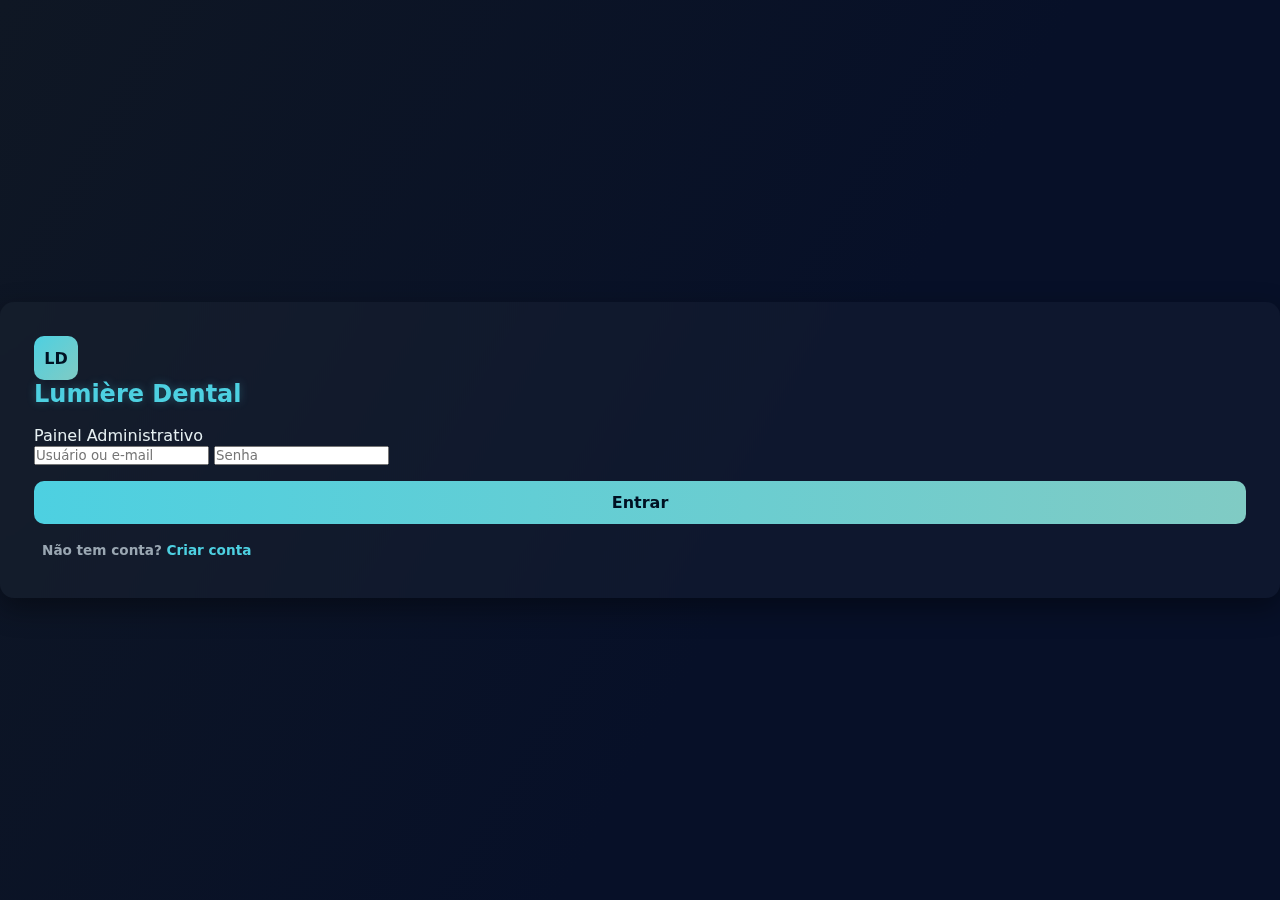
<file: index.html>
<!DOCTYPE html>
<html lang="pt-BR">
<head>
  <meta charset="utf-8"/>
  <meta name="viewport" content="width=device-width,initial-scale=1"/>
  <title>Lumière Dental — Login</title>
  <link rel="stylesheet" href="css/style.css"/>
</head>
<body class="login-page">
  <div class="login-container">
    <!-- LOGIN -->
    <div class="login-card" id="loginCard">
      <div class="logo">LD</div>
      <h2>Lumière Dental</h2>
      <p class="muted">Painel Administrativo</p>
      <form id="loginForm">
        <input type="text" id="user" placeholder="Usuário ou e-mail" required/>
        <input type="password" id="pass" placeholder="Senha" required/>
        <button type="submit" class="btn">Entrar</button>
      </form>
      <p class="muted small" style="margin-top:12px;">
        Não tem conta? <a href="#" id="toRegister" style="color:var(--accent)">Criar conta</a>
      </p>
    </div>

    <!-- REGISTRO EMBUTIDO -->
    <div class="login-card" id="registerCard" style="display:none">
      <div class="logo">LD</div>
      <h2>Criar Conta</h2>
      <p class="muted">Novo usuário para o painel</p>
      <form id="registerForm">
        <input type="text" id="nome" placeholder="Nome completo" required/>
        <input type="email" id="email" placeholder="E-mail (será seu usuário)" required/>
        <input type="password" id="senha" placeholder="Senha" required/>
        <select id="cargo" required>
          <option value="">Selecione o cargo</option>
          <option value="recepcionista">Recepcionista</option>
          <option value="dentista">Dentista</option>
        </select>
        <button type="submit" class="btn">Criar Conta</button>
      </form>
      <p class="muted small" style="margin-top:12px;">
        Já tem conta? <a href="#" id="toLogin" style="color:var(--accent)">Voltar ao login</a>
      </p>
    </div>
  </div>

  <script src="js/login.js"></script>
</body>
</html>
</file>
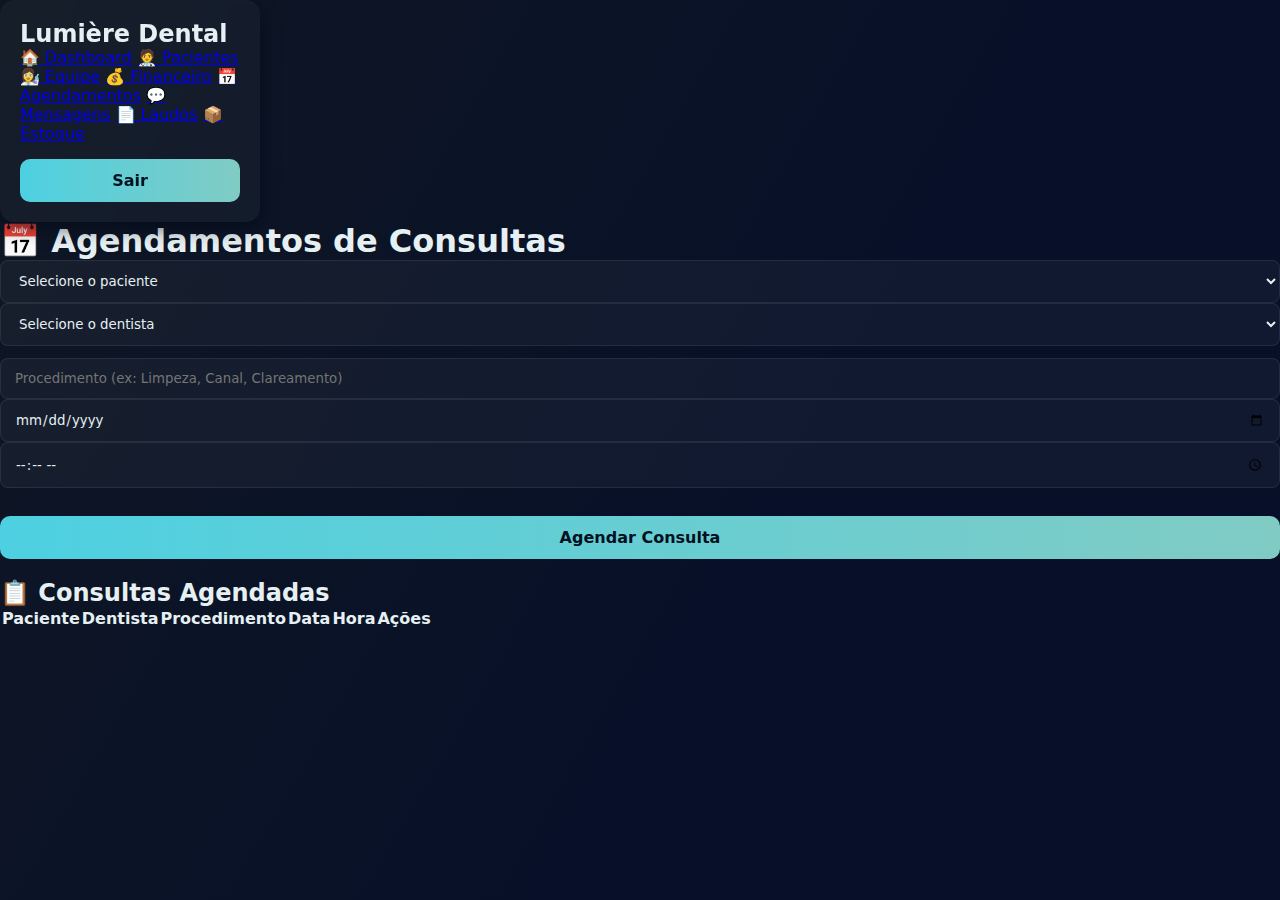
<file: agendamentos.html>
<!DOCTYPE html>
<html lang="pt-BR">
<head>
  <meta charset="UTF-8">
  <meta name="viewport" content="width=device-width, initial-scale=1.0">
  <title>Agendamentos - Lumière Dental</title>
  <link rel="stylesheet" href="css/style.css">
</head>
<body>
  <aside class="sidebar">
    <h2>Lumière Dental</h2>
    <nav>
      <a href="dashboard.html">🏠 Dashboard</a>
      <a href="pacientes.html">🧑‍⚕️ Pacientes</a>
      <a href="equipe.html">👩‍🔬 Equipe</a>
      <a href="financeiro.html">💰 Financeiro</a>
      <a href="agendamentos.html" class="active">📅 Agendamentos</a>
      <a href="mensagens.html">💬 Mensagens</a>
      <a href="laudos.html">📄 Laudos</a>
      <a href="estoque.html">📦 Estoque</a>
    </nav>
    <button class="btn logout" onclick="window.location.href='index.html'">Sair</button>
  </aside>

  <main class="main-content">
    <header>
      <h1>📅 Agendamentos de Consultas</h1>
    </header>

    <section class="card">
      <form id="formAgendamento">
        <div class="form-row">
          <select id="paciente" required>
            <option value="">Selecione o paciente</option>
          </select>
          <select id="dentista" required>
            <option value="">Selecione o dentista</option>
          </select>
        </div>
        <div class="form-row">
          <input id="procedimento" placeholder="Procedimento (ex: Limpeza, Canal, Clareamento)" required>
          <input id="data" type="date" required>
          <input id="hora" type="time" required>
        </div>
        <button class="btn" type="submit">Agendar Consulta</button>
      </form>
    </section>

    <section class="card" style="margin-top:20px;">
      <h2>📋 Consultas Agendadas</h2>
      <table id="listaAgendamentos">
        <thead>
          <tr>
            <th>Paciente</th>
            <th>Dentista</th>
            <th>Procedimento</th>
            <th>Data</th>
            <th>Hora</th>
            <th>Ações</th>
          </tr>
        </thead>
        <tbody></tbody>
      </table>
    </section>
  </main>

  <script>
    // --- carrega listas ---
    const pacientes = JSON.parse(localStorage.getItem("pacientes") || "[]");
    const dentistas = JSON.parse(localStorage.getItem("dentistas") || "[]");
    const agendamentos = JSON.parse(localStorage.getItem("agendamentos") || "[]");

    const selPac = document.getElementById("paciente");
    const selDent = document.getElementById("dentista");
    const form = document.getElementById("formAgendamento");
    const tbody = document.querySelector("#listaAgendamentos tbody");

    function carregarSelects() {
      selPac.innerHTML = '<option value="">Selecione o paciente</option>' +
        pacientes.map(p => `<option value="${p.nome}">${p.nome}</option>`).join("");

      selDent.innerHTML = '<option value="">Selecione o dentista</option>' +
        dentistas.map(d => `<option value="${d.nome}">${d.nome}</option>`).join("");
    }

    function renderAgendamentos() {
      const lista = JSON.parse(localStorage.getItem("agendamentos") || "[]");
      tbody.innerHTML = lista.map(a => `
        <tr>
          <td>${a.paciente}</td>
          <td>${a.dentista}</td>
          <td>${a.procedimento}</td>
          <td>${a.data}</td>
          <td>${a.hora}</td>
          <td class="table-actions">
            <button class="btn small ghost" onclick="removerAgendamento(${a.id})">Cancelar</button>
          </td>
        </tr>
      `).join("");
    }

    window.removerAgendamento = function(id) {
      if (!confirm("Cancelar esta consulta?")) return;
      const lista = JSON.parse(localStorage.getItem("agendamentos") || "[]");
      const nova = lista.filter(a => a.id !== id);
      localStorage.setItem("agendamentos", JSON.stringify(nova));
      renderAgendamentos();
    };

    form.addEventListener("submit", (e) => {
      e.preventDefault();
      const paciente = selPac.value;
      const dentista = selDent.value;
      const procedimento = document.getElementById("procedimento").value.trim();
      const data = document.getElementById("data").value;
      const hora = document.getElementById("hora").value;
      if (!paciente || !dentista || !data || !hora) return alert("Preencha todos os campos.");

      const novo = { id: Date.now(), paciente, dentista, procedimento, data, hora };
      const lista = JSON.parse(localStorage.getItem("agendamentos") || "[]");
      lista.push(novo);
      localStorage.setItem("agendamentos", JSON.stringify(lista));
      form.reset();
      renderAgendamentos();
    });

    carregarSelects();
    renderAgendamentos();
  </script>
</body>
</html>
</file>
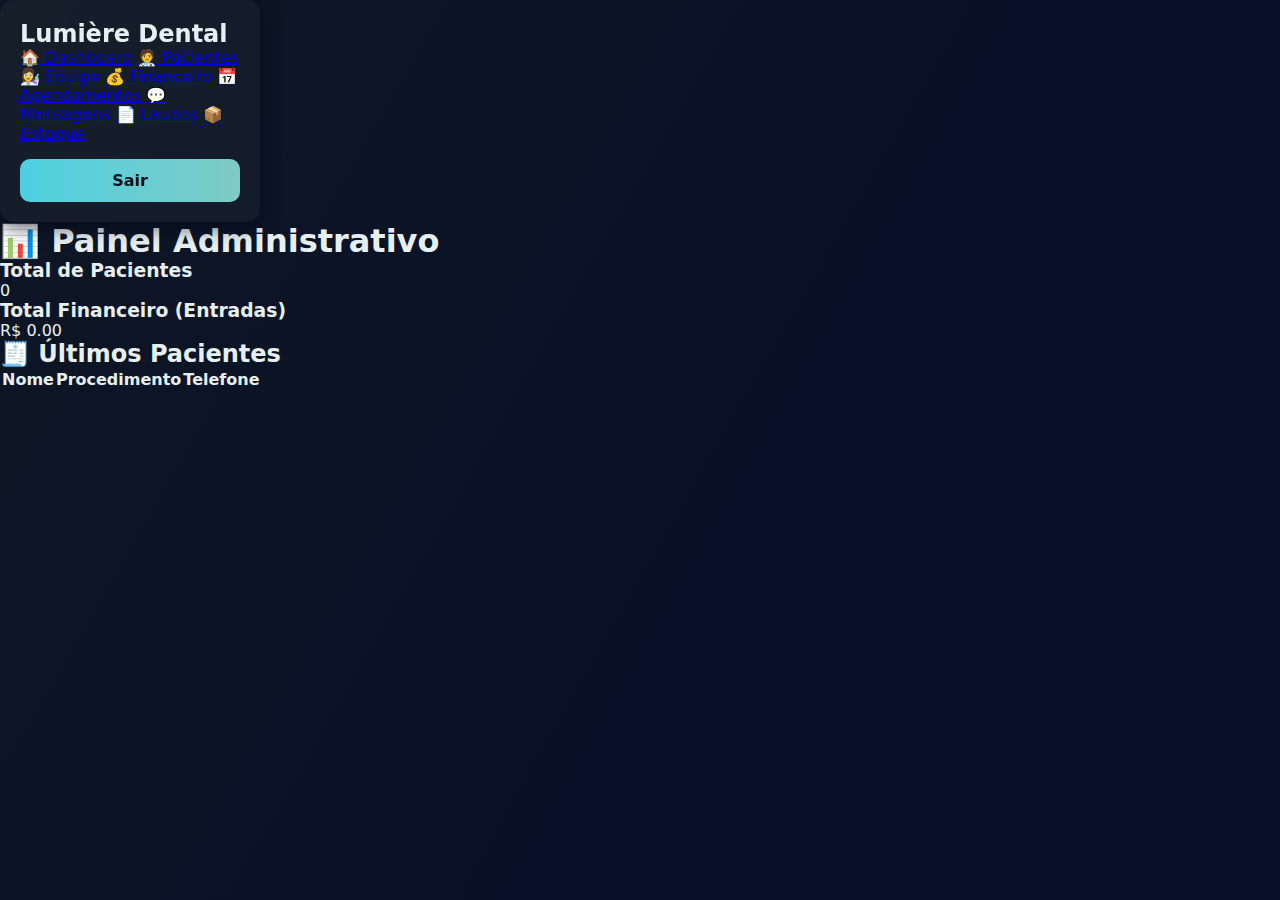
<file: dashboard.html>
<!DOCTYPE html>
<html lang="pt-BR">
<head>
  <meta charset="UTF-8">
  <meta name="viewport" content="width=device-width, initial-scale=1.0">
  <title>Painel Administrativo - Lumière Dental</title>
  <link rel="stylesheet" href="css/style.css">
</head>
<body>
  <aside class="sidebar">
    <h2>Lumière Dental</h2>
    <nav>
      <a href="dashboard.html" class="active">🏠 Dashboard</a>
      <a href="pacientes.html">🧑‍⚕️ Pacientes</a>
      <a href="equipe.html">👩‍🔬 Equipe</a>
      <a href="financeiro.html">💰 Financeiro</a>
      <a href="agendamentos.html">📅 Agendamentos</a>
      <a href="mensagens.html">💬 Mensagens</a>
      <a href="laudos.html">📄 Laudos</a>
      <a href="estoque.html">📦 Estoque</a>
    </nav>
    <button class="btn logout" onclick="window.location.href='index.html'">Sair</button>
  </aside>

  <main class="main-content">
    <header>
      <h1>📊 Painel Administrativo</h1>
    </header>

    <section class="dashboard-cards">
      <div class="card">
        <h3>Total de Pacientes</h3>
        <p id="totalPacientes">0</p>
      </div>
      <div class="card">
        <h3>Total Financeiro (Entradas)</h3>
        <p id="totalFinanceiro">R$ 0,00</p>
      </div>
    </section>

    <section class="dashboard-table">
      <h2>🧾 Últimos Pacientes</h2>
      <table>
        <thead>
          <tr>
            <th>Nome</th>
            <th>Procedimento</th>
            <th>Telefone</th>
          </tr>
        </thead>
        <tbody id="ultimosPacientes">
          <tr><td colspan="3" style="text-align:center;">Nenhum paciente ainda.</td></tr>
        </tbody>
      </table>
    </section>
  </main>

  <script src="js/app.js"></script>
</body>
</html>
</file>
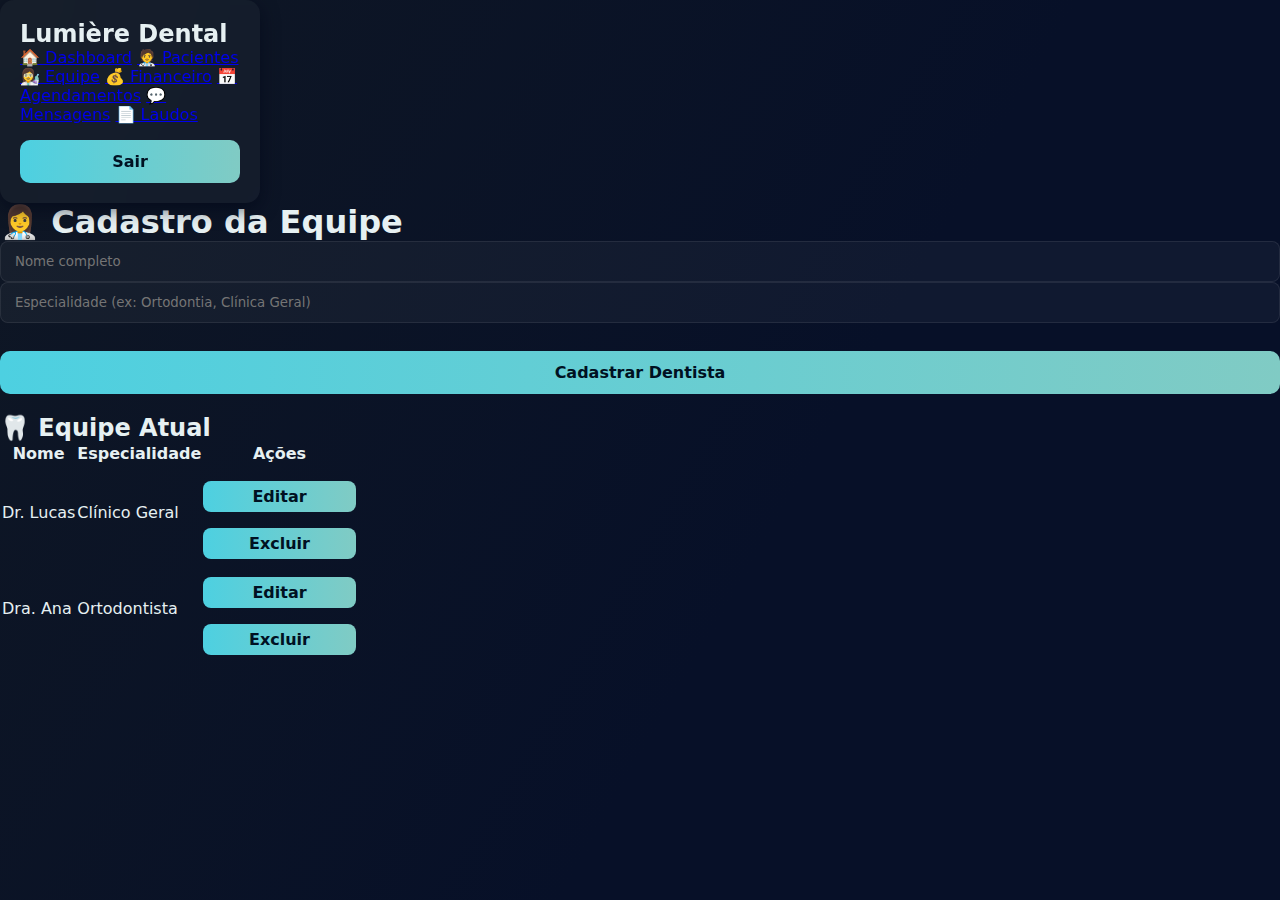
<file: equipe.html>
<!DOCTYPE html>
<html lang="pt-BR">
<head>
  <meta charset="UTF-8">
  <meta name="viewport" content="width=device-width, initial-scale=1.0">
  <title>Equipe - Lumière Dental</title>
  <link rel="stylesheet" href="css/style.css">
</head>
<body>
  <aside class="sidebar">
    <h2>Lumière Dental</h2>
    <nav>
      <a href="dashboard.html">🏠 Dashboard</a>
      <a href="pacientes.html">🧑‍⚕️ Pacientes</a>
      <a href="equipe.html" class="active">👩‍🔬 Equipe</a>
      <a href="financeiro.html">💰 Financeiro</a>
      <a href="agendamentos.html">📅 Agendamentos</a>
      <a href="mensagens.html">💬 Mensagens</a>
      <a href="laudos.html">📄 Laudos</a>
    </nav>
    <button class="btn logout" onclick="window.location.href='index.html'">Sair</button>
  </aside>

  <main class="main-content">
    <header>
      <h1>👩‍⚕️ Cadastro da Equipe</h1>
    </header>

    <section class="card">
      <form id="formEquipe">
        <div class="form-row">
          <input id="nomeDentista" placeholder="Nome completo" required>
          <input id="especialidade" placeholder="Especialidade (ex: Ortodontia, Clínica Geral)" required>
        </div>
        <button class="btn" type="submit">Cadastrar Dentista</button>
      </form>
    </section>

    <section class="card" style="margin-top:20px;">
      <h2>🦷 Equipe Atual</h2>
      <table id="listaEquipe">
        <thead>
          <tr>
            <th>Nome</th>
            <th>Especialidade</th>
            <th>Ações</th>
          </tr>
        </thead>
        <tbody></tbody>
      </table>
    </section>
  </main>

  <script src="js/app.js"></script>
</body>
</html>
</file>
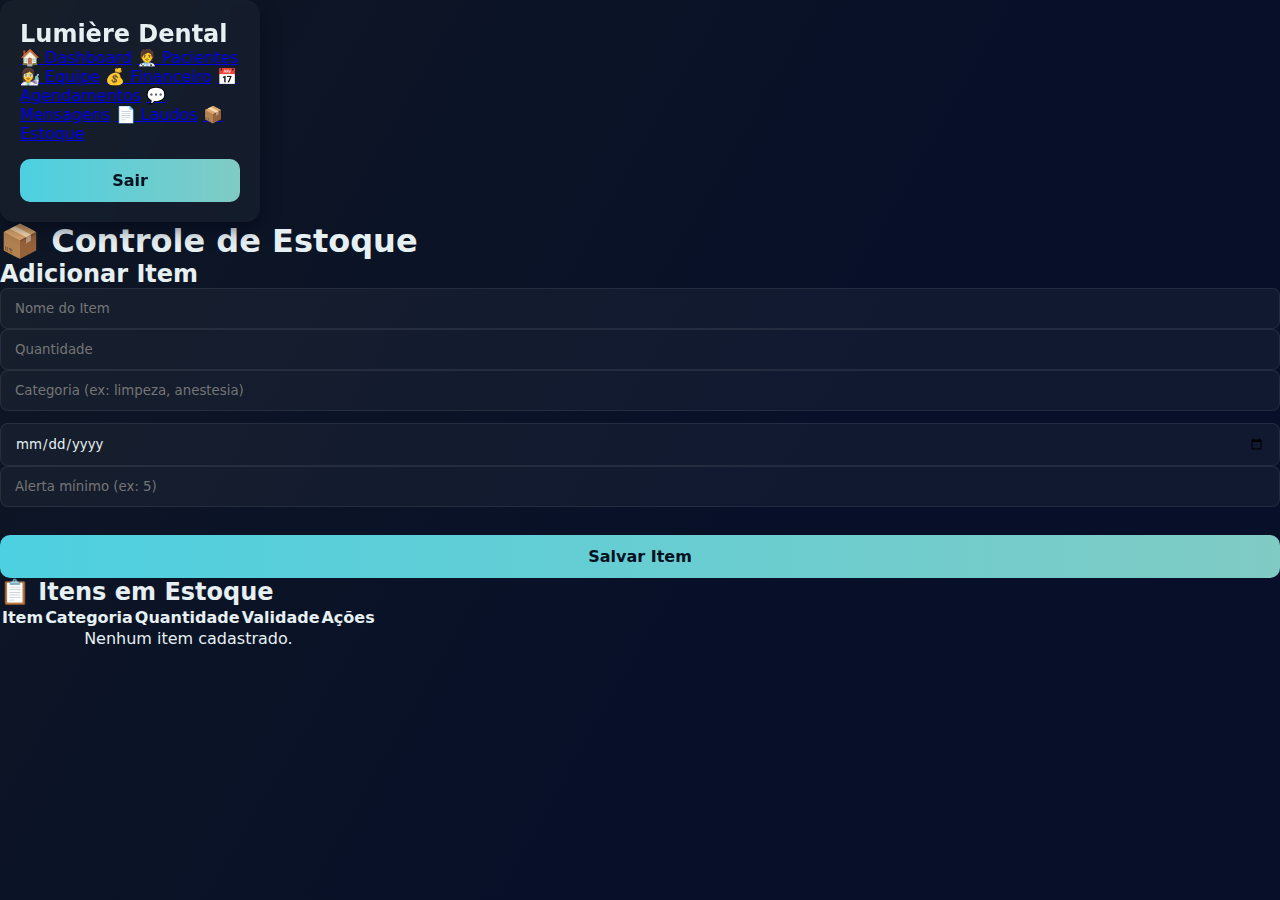
<file: estoque.html>
<!DOCTYPE html>
<html lang="pt-BR">
<head>
  <meta charset="UTF-8" />
  <meta name="viewport" content="width=device-width, initial-scale=1.0" />
  <title>Estoque - Lumière Dental</title>
  <link rel="stylesheet" href="css/style.css" />
</head>
<body>
  <aside class="sidebar">
    <h2>Lumière Dental</h2>
    <nav>
      <a href="dashboard.html">🏠 Dashboard</a>
      <a href="pacientes.html">🧑‍⚕️ Pacientes</a>
      <a href="equipe.html">👩‍🔬 Equipe</a>
      <a href="financeiro.html">💰 Financeiro</a>
      <a href="agendamentos.html">📅 Agendamentos</a>
      <a href="mensagens.html">💬 Mensagens</a>
      <a href="laudos.html">📄 Laudos</a>
      <a href="estoque.html" class="active">📦 Estoque</a>
    </nav>
    <button class="btn logout" onclick="window.location.href='index.html'">Sair</button>
  </aside>

  <main class="main-content">
    <header>
      <h1>📦 Controle de Estoque</h1>
    </header>

    <section class="card">
      <h2>Adicionar Item</h2>
      <form id="formEstoque">
        <div class="form-row">
          <input type="text" id="nomeItem" placeholder="Nome do Item" required />
          <input type="number" id="quantidade" placeholder="Quantidade" min="1" required />
          <input type="text" id="categoria" placeholder="Categoria (ex: limpeza, anestesia)" />
        </div>
        <div class="form-row">
          <input type="date" id="validade" placeholder="Validade (opcional)" />
          <input type="number" id="alerta" placeholder="Alerta mínimo (ex: 5)" />
        </div>
        <button type="submit" class="btn">Salvar Item</button>
      </form>
    </section>

    <section class="card">
      <h2>📋 Itens em Estoque</h2>
      <table id="listaEstoque">
        <thead>
          <tr>
            <th>Item</th>
            <th>Categoria</th>
            <th>Quantidade</th>
            <th>Validade</th>
            <th>Ações</th>
          </tr>
        </thead>
        <tbody>
          <tr><td colspan="5" style="text-align:center;">Nenhum item cadastrado.</td></tr>
        </tbody>
      </table>
    </section>
  </main>

  <script src="js/app.js"></script>
</body>
</html>
</file>
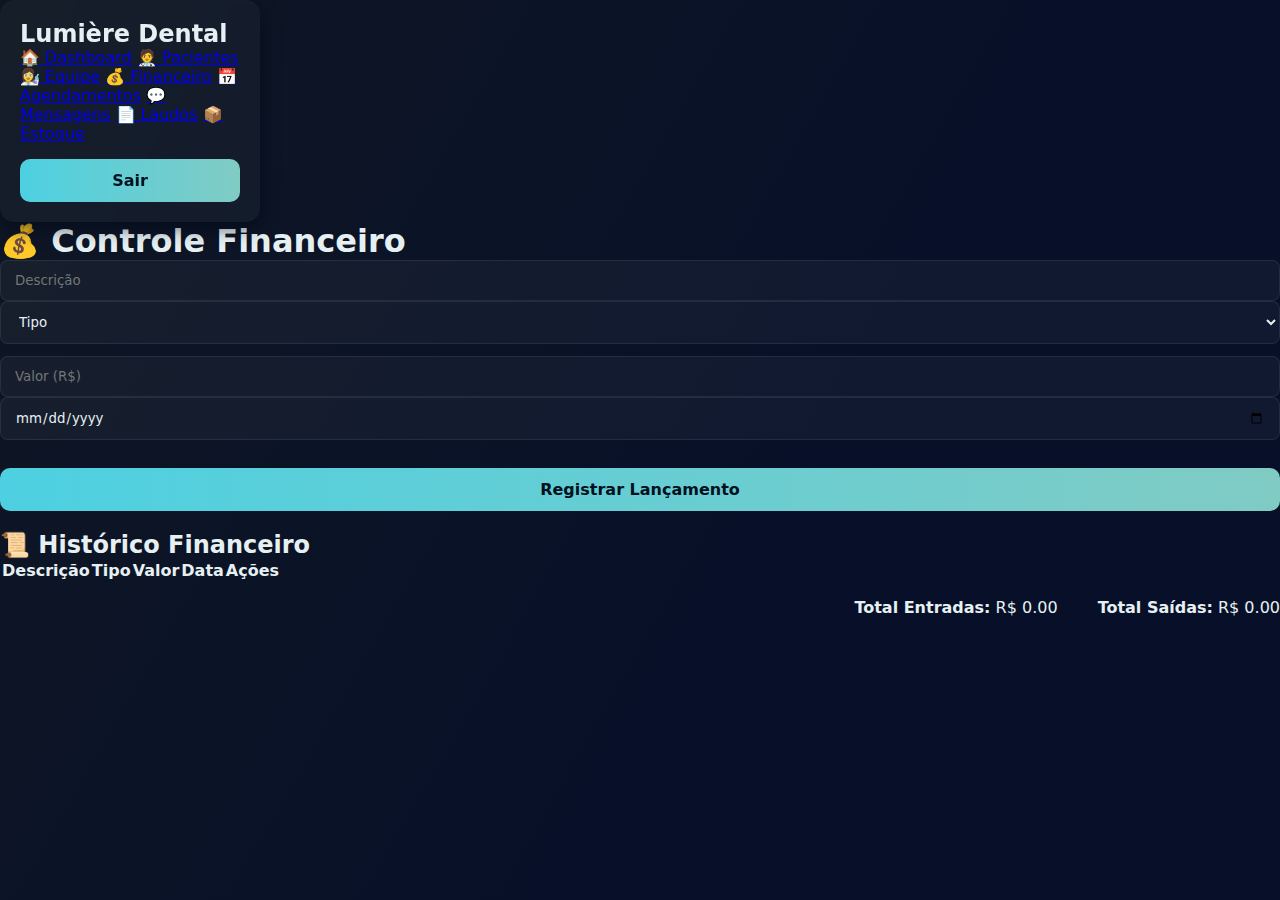
<file: financeiro.html>
<!DOCTYPE html>
<html lang="pt-BR">
<head>
  <meta charset="UTF-8">
  <meta name="viewport" content="width=device-width, initial-scale=1.0">
  <title>Financeiro - Lumière Dental</title>
  <link rel="stylesheet" href="css/style.css">
</head>
<body>
  <aside class="sidebar">
    <h2>Lumière Dental</h2>
    <nav>
      <a href="dashboard.html">🏠 Dashboard</a>
      <a href="pacientes.html">🧑‍⚕️ Pacientes</a>
      <a href="equipe.html">👩‍🔬 Equipe</a>
      <a href="financeiro.html" class="active">💰 Financeiro</a>
      <a href="agendamentos.html">📅 Agendamentos</a>
      <a href="mensagens.html">💬 Mensagens</a>
      <a href="laudos.html">📄 Laudos</a>
      <a href="estoque.html">📦 Estoque</a>
    </nav>
    <button class="btn logout" onclick="window.location.href='index.html'">Sair</button>
  </aside>

  <main class="main-content">
    <header>
      <h1>💰 Controle Financeiro</h1>
    </header>

    <section class="card">
      <form id="formFinanceiro">
        <div class="form-row">
          <input id="descricao" placeholder="Descrição" required>
          <select id="tipo" required>
            <option value="">Tipo</option>
            <option value="Entrada">Entrada</option>
            <option value="Saída">Saída</option>
          </select>
        </div>
        <div class="form-row">
          <input id="valor" type="number" step="0.01" placeholder="Valor (R$)" required>
          <input id="data" type="date" required>
        </div>
        <button class="btn" type="submit">Registrar Lançamento</button>
      </form>
    </section>

    <section class="card" style="margin-top:20px;">
      <h2>📜 Histórico Financeiro</h2>
      <table id="listaFinanceiro">
        <thead>
          <tr>
            <th>Descrição</th>
            <th>Tipo</th>
            <th>Valor</th>
            <th>Data</th>
            <th>Ações</th>
          </tr>
        </thead>
        <tbody></tbody>
      </table>

      <div style="margin-top:16px;display:flex;gap:40px;justify-content:flex-end;">
        <div><strong>Total Entradas:</strong> <span id="totalEntrada">R$ 0,00</span></div>
        <div><strong>Total Saídas:</strong> <span id="totalSaida">R$ 0,00</span></div>
      </div>
    </section>
  </main>

  <script src="js/app.js"></script>
</body>
</html>
</file>
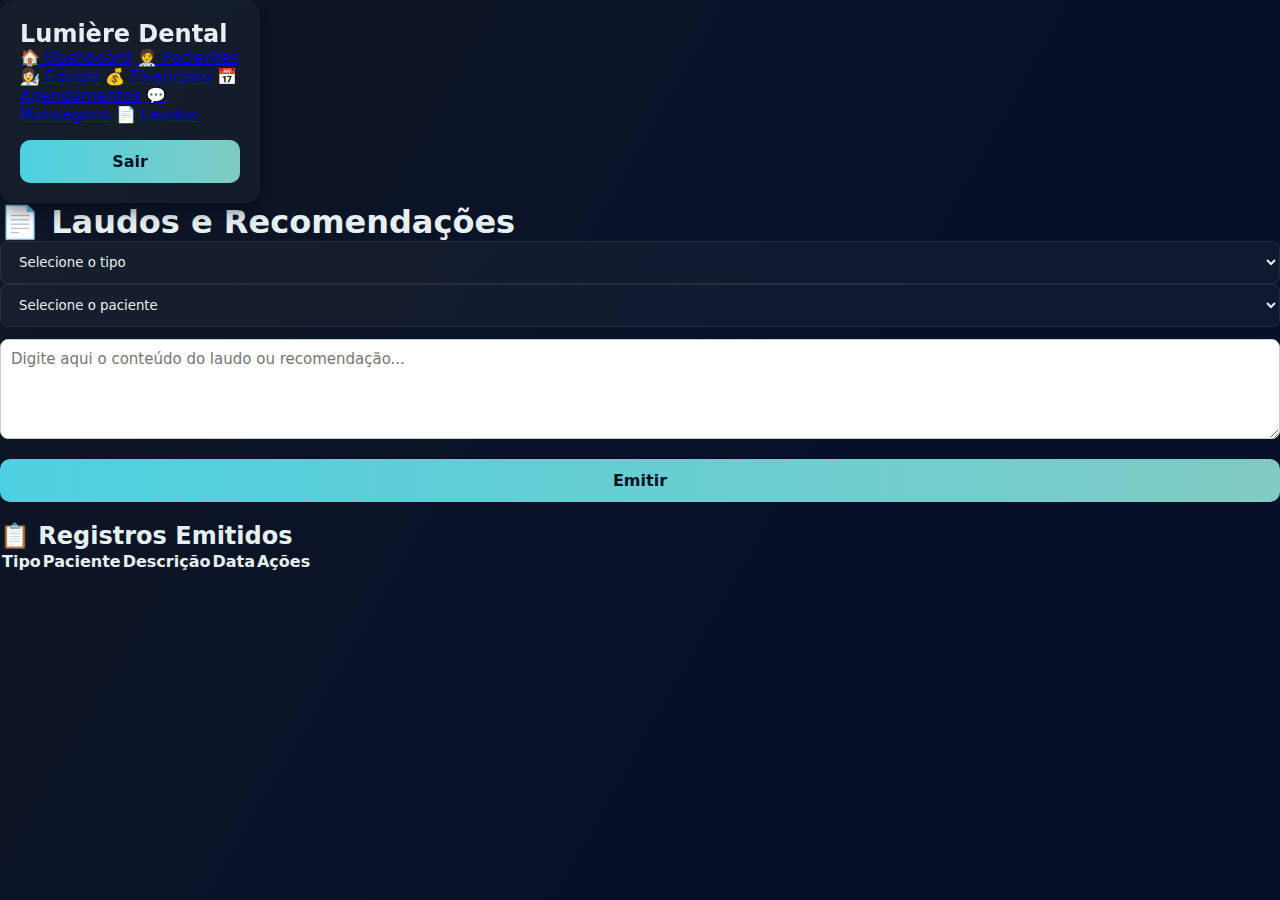
<file: laudos.html>
<!DOCTYPE html>
<html lang="pt-BR">
<head>
  <meta charset="UTF-8">
  <meta name="viewport" content="width=device-width, initial-scale=1.0">
  <title>Laudos e Recomendações - Lumière Dental</title>
  <link rel="stylesheet" href="css/style.css">

  <style>
    /* ====== Estilos extras para Laudos ====== */
    textarea {
      width: 100%;
      min-height: 100px;
      padding: 10px;
      border-radius: 8px;
      border: 1px solid #ccc;
      font-size: 15px;
      resize: vertical;
    }

    .pill {
      display: inline-block;
      padding: 3px 10px;
      border-radius: 20px;
      color: #fff;
      font-size: 13px;
      font-weight: bold;
    }

    .pill.success {
      background-color: #2ecc71; /* verde para Laudo */
    }

    .pill.warn {
      background-color: #f1c40f; /* amarelo para Recomendação */
    }

    .table-actions {
      display: flex;
      gap: 5px;
      justify-content: center;
    }
  </style>
</head>
<body>
  <aside class="sidebar">
    <h2>Lumière Dental</h2>
    <nav>
      <a href="dashboard.html">🏠 Dashboard</a>
      <a href="pacientes.html">🧑‍⚕️ Pacientes</a>
      <a href="equipe.html">👩‍🔬 Equipe</a>
      <a href="financeiro.html">💰 Financeiro</a>
      <a href="agendamentos.html">📅 Agendamentos</a>
      <a href="mensagens.html">💬 Mensagens</a>
      <a href="laudos.html" class="active">📄 Laudos</a>
    </nav>
    <button class="btn logout" onclick="window.location.href='index.html'">Sair</button>
  </aside>

  <main class="main-content">
    <header>
      <h1>📄 Laudos e Recomendações</h1>
    </header>

    <section class="card">
      <form id="formLaudo">
        <div class="form-row">
          <select id="tipo" required>
            <option value="">Selecione o tipo</option>
            <option value="Laudo">Laudo</option>
            <option value="Recomendação">Recomendação</option>
          </select>

          <select id="paciente" required>
            <option value="">Selecione o paciente</option>
          </select>
        </div>

        <textarea id="descricao" placeholder="Digite aqui o conteúdo do laudo ou recomendação..." required></textarea>
        <button class="btn" type="submit">Emitir</button>
      </form>
    </section>

    <section class="card" style="margin-top:20px;">
      <h2>📋 Registros Emitidos</h2>
      <table id="listaLaudos">
        <thead>
          <tr>
            <th>Tipo</th>
            <th>Paciente</th>
            <th>Descrição</th>
            <th>Data</th>
            <th>Ações</th>
          </tr>
        </thead>
        <tbody></tbody>
      </table>
    </section>
  </main>

  <script>
    // --- carregar pacientes ---
    const pacientes = JSON.parse(localStorage.getItem("pacientes") || "[]");
    const laudos = JSON.parse(localStorage.getItem("laudos") || "[]");

    const selPac = document.getElementById("paciente");
    const form = document.getElementById("formLaudo");
    const tbody = document.querySelector("#listaLaudos tbody");

    function carregarPacientes() {
      selPac.innerHTML = '<option value="">Selecione o paciente</option>' +
        pacientes.map(p => `<option value="\${p.nome}">\${p.nome}</option>`).join("");
    }

    function renderLaudos() {
      const lista = JSON.parse(localStorage.getItem("laudos") || "[]");
      tbody.innerHTML = lista.map(l => `
        <tr>
          <td><span class="pill \${l.tipo === 'Laudo' ? 'success' : 'warn'}">\${l.tipo}</span></td>
          <td>\${l.paciente}</td>
          <td>\${l.descricao}</td>
          <td>\${l.data}</td>
          <td class="table-actions">
            <button class="btn small ghost" onclick="removerLaudo(\${l.id})">Excluir</button>
          </td>
        </tr>
      `).join("");
    }

    window.removerLaudo = function(id) {
      if (!confirm("Deseja excluir este registro?")) return;
      const lista = JSON.parse(localStorage.getItem("laudos") || "[]");
      const nova = lista.filter(l => l.id !== id);
      localStorage.setItem("laudos", JSON.stringify(nova));
      renderLaudos();
    };

    form.addEventListener("submit", (e) => {
      e.preventDefault();
      const tipo = document.getElementById("tipo").value;
      const paciente = selPac.value;
      const descricao = document.getElementById("descricao").value.trim();
      if (!tipo || !paciente || !descricao) return alert("Preencha todos os campos.");

      const novo = {
        id: Date.now(),
        tipo,
        paciente,
        descricao,
        data: new Date().toLocaleDateString("pt-BR")
      };
      const lista = JSON.parse(localStorage.getItem("laudos") || "[]");
      lista.push(novo);
      localStorage.setItem("laudos", JSON.stringify(lista));
      form.reset();
      renderLaudos();
    });

    carregarPacientes();
    renderLaudos();
  </script>
</body>
</html>
</file>
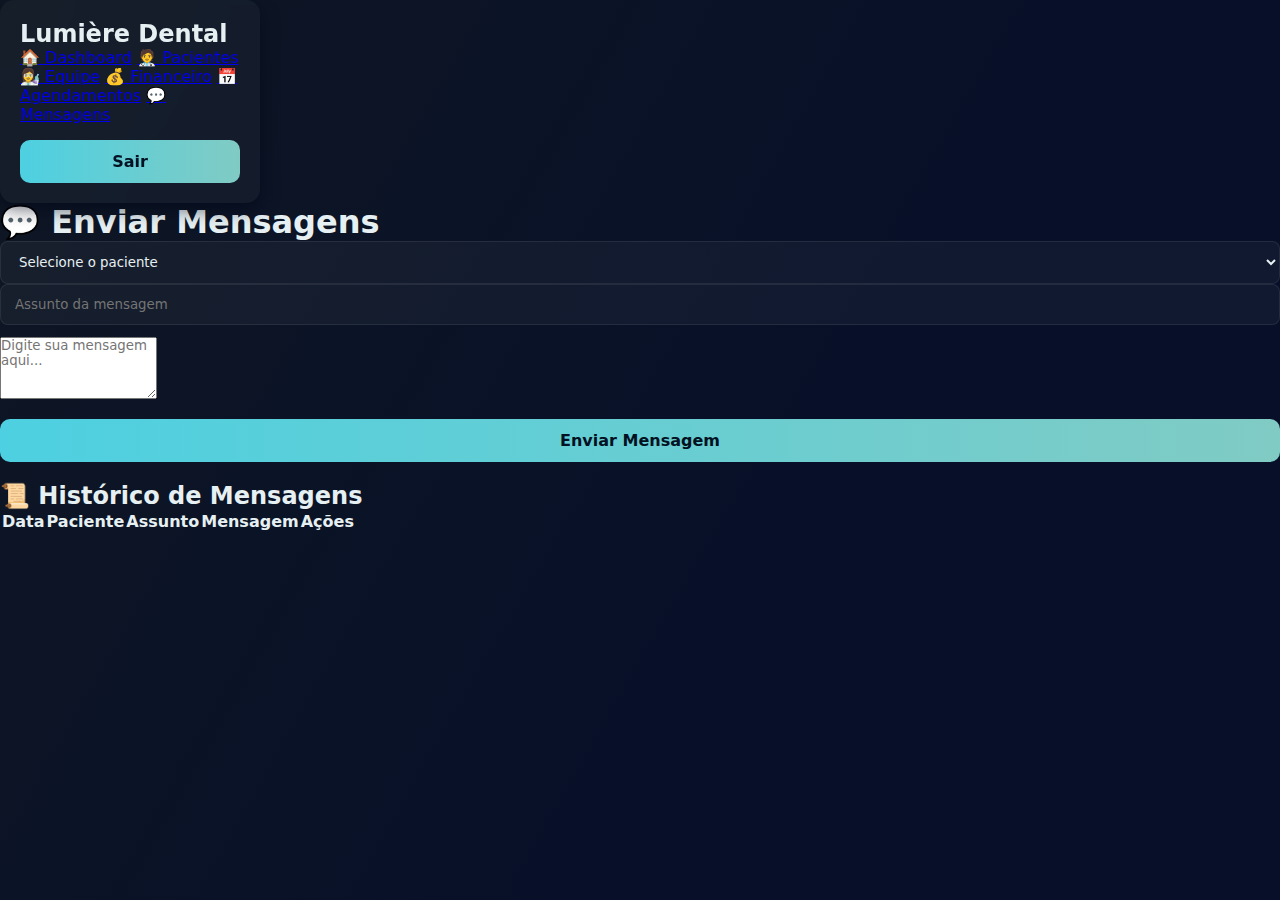
<file: mensagens.html>
<!DOCTYPE html>
<html lang="pt-BR">
<head>
  <meta charset="UTF-8">
  <meta name="viewport" content="width=device-width, initial-scale=1.0">
  <title>Mensagens - Lumière Dental</title>
  <link rel="stylesheet" href="css/style.css">
</head>
<body>
  <aside class="sidebar">
    <h2>Lumière Dental</h2>
    <nav>
      <a href="dashboard.html">🏠 Dashboard</a>
      <a href="pacientes.html">🧑‍⚕️ Pacientes</a>
      <a href="equipe.html">👩‍🔬 Equipe</a>
      <a href="financeiro.html">💰 Financeiro</a>
      <a href="agendamentos.html">📅 Agendamentos</a>
      <a href="mensagens.html" class="active">💬 Mensagens</a>
    </nav>
    <button class="btn logout" onclick="window.location.href='index.html'">Sair</button>
  </aside>

  <main class="main-content">
    <header>
      <h1>💬 Enviar Mensagens</h1>
    </header>

    <section class="card">
      <form id="formMensagem">
        <div class="form-row">
          <select id="destinatario" required>
            <option value="">Selecione o paciente</option>
          </select>
          <input id="assunto" placeholder="Assunto da mensagem" required>
        </div>
        <textarea id="mensagem" rows="4" placeholder="Digite sua mensagem aqui..." required></textarea>
        <button class="btn" type="submit">Enviar Mensagem</button>
      </form>
    </section>

    <section class="card" style="margin-top:20px;">
      <h2>📜 Histórico de Mensagens</h2>
      <table id="listaMensagens">
        <thead>
          <tr>
            <th>Data</th>
            <th>Paciente</th>
            <th>Assunto</th>
            <th>Mensagem</th>
            <th>Ações</th>
          </tr>
        </thead>
        <tbody></tbody>
      </table>
    </section>
  </main>

  <script>
    // --- Inicialização ---
    const pacientes = JSON.parse(localStorage.getItem("pacientes") || "[]");
    const mensagens = JSON.parse(localStorage.getItem("mensagens") || "[]");

    const selDest = document.getElementById("destinatario");
    const form = document.getElementById("formMensagem");
    const tbody = document.querySelector("#listaMensagens tbody");

    // --- Carregar pacientes no select ---
    function carregarPacientes() {
      selDest.innerHTML = '<option value="">Selecione o paciente</option>' +
        pacientes.map(p => `<option value="${p.nome}">${p.nome}</option>`).join("");
    }

    // --- Renderizar histórico ---
    function renderMensagens() {
      const msgs = JSON.parse(localStorage.getItem("mensagens") || "[]");
      tbody.innerHTML = msgs.map(m => `
        <tr>
          <td>${m.data}</td>
          <td>${m.paciente}</td>
          <td>${m.assunto}</td>
          <td>${m.texto}</td>
          <td class="table-actions">
            <button class="btn small ghost" onclick="reenviarMensagem(${m.id})">Reenviar</button>
            <button class="btn small" onclick="removerMensagem(${m.id})">Excluir</button>
          </td>
        </tr>
      `).join("");
    }

    // --- Função para enviar mensagem ---
    form.addEventListener("submit", e => {
      e.preventDefault();
      const paciente = selDest.value;
      const assunto = document.getElementById("assunto").value.trim();
      const texto = document.getElementById("mensagem").value.trim();
      if (!paciente || !assunto || !texto) return alert("Preencha todos os campos.");

      const data = new Date().toLocaleString("pt-BR");
      const nova = { id: Date.now(), paciente, assunto, texto, data };

      const msgs = JSON.parse(localStorage.getItem("mensagens") || "[]");
      msgs.push(nova);
      localStorage.setItem("mensagens", JSON.stringify(msgs));

      form.reset();
      renderMensagens();

      alert(`Mensagem enviada para ${paciente}!`);
    });

    // --- Reenviar mensagem (simulação WhatsApp) ---
    window.reenviarMensagem = function(id) {
      const msgs = JSON.parse(localStorage.getItem("mensagens") || "[]");
      const msg = msgs.find(x => x.id === id);
      if (!msg) return alert("Mensagem não encontrada.");

      const paciente = pacientes.find(p => p.nome === msg.paciente);
      const telefone = paciente ? paciente.telefone.replace(/\D/g, "") : "";

      if (telefone) {
        const texto = encodeURIComponent(msg.texto);
        const link = `https://wa.me/55${telefone}?text=${texto}`;
        window.open(link, "_blank");
      } else {
        alert("Paciente sem número de telefone cadastrado.");
      }
    };

    // --- Excluir mensagem ---
    window.removerMensagem = function(id) {
      if (!confirm("Excluir esta mensagem?")) return;
      const msgs = JSON.parse(localStorage.getItem("mensagens") || "[]");
      const nova = msgs.filter(x => x.id !== id);
      localStorage.setItem("mensagens", JSON.stringify(nova));
      renderMensagens();
    };

    carregarPacientes();
    renderMensagens();
  </script>
</body>
</html>
</file>
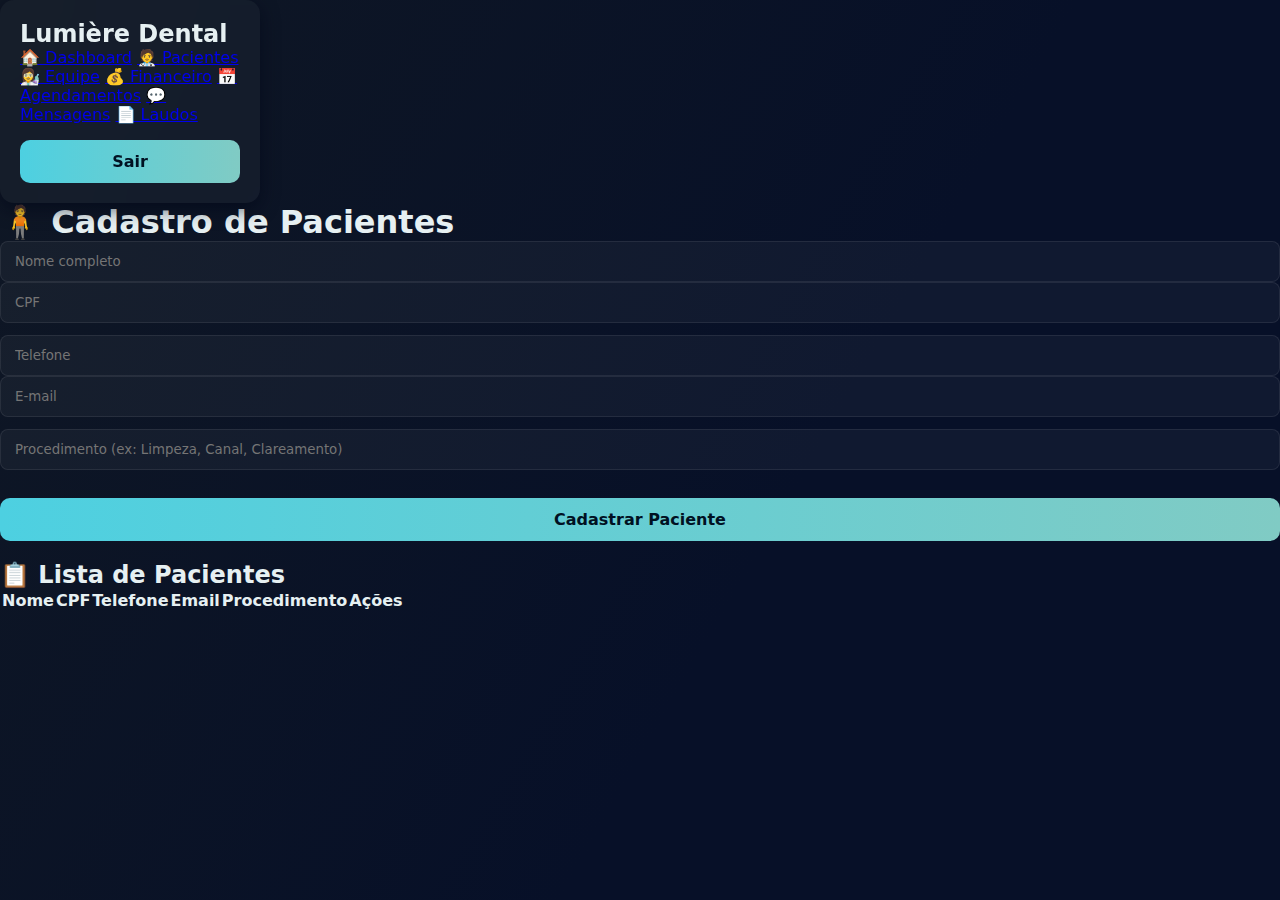
<file: pacientes.html>
<!DOCTYPE html>
<html lang="pt-BR">
<head>
  <meta charset="UTF-8">
  <meta name="viewport" content="width=device-width, initial-scale=1.0">
  <title>Pacientes - Lumière Dental</title>
  <link rel="stylesheet" href="css/style.css">
</head>
<body>
  <aside class="sidebar">
    <h2>Lumière Dental</h2>
    <nav>
      <a href="dashboard.html">🏠 Dashboard</a>
      <a href="pacientes.html" class="active">🧑‍⚕️ Pacientes</a>
      <a href="equipe.html">👩‍🔬 Equipe</a>
      <a href="financeiro.html">💰 Financeiro</a>
      <a href="agendamentos.html">📅 Agendamentos</a>
      <a href="mensagens.html">💬 Mensagens</a>
      <a href="laudos.html">📄 Laudos</a>
    </nav>
    <button class="btn logout" onclick="window.location.href='index.html'">Sair</button>
  </aside>

  <main class="main-content">
    <header>
      <h1>🧍 Cadastro de Pacientes</h1>
    </header>

    <section class="card">
      <form id="formPaciente">
        <div class="form-row">
          <input id="nome" placeholder="Nome completo" required>
          <input id="cpf" placeholder="CPF" required>
        </div>
        <div class="form-row">
          <input id="telefone" placeholder="Telefone">
          <input id="email" placeholder="E-mail">
        </div>
        <div class="form-row">
          <input id="procedimento" placeholder="Procedimento (ex: Limpeza, Canal, Clareamento)">
        </div>
        <button class="btn" type="submit">Cadastrar Paciente</button>
      </form>
    </section>

    <section class="card" style="margin-top:20px;">
      <h2>📋 Lista de Pacientes</h2>
      <table id="listaPacientes">
        <thead>
          <tr>
            <th>Nome</th>
            <th>CPF</th>
            <th>Telefone</th>
            <th>Email</th>
            <th>Procedimento</th>
            <th>Ações</th>
          </tr>
        </thead>
        <tbody></tbody>
      </table>
    </section>
  </main>

  <script src="js/app.js"></script>
</body>
</html>
</file>
<file: css/style.css>
/* ===== RESET E FONTE ===== */
* {
  box-sizing: border-box;
  margin: 0;
  padding: 0;
  font-family: "Inter", system-ui, -apple-system, 'Segoe UI', Roboto, 'Helvetica Neue', Arial;
  transition: background 0.25s ease, color 0.25s ease;
}

/* ===== VARIÁVEIS DE TEMA ===== */
:root {
  --bg: #0f1724;
  --card: #0b1220;
  --muted: #9aa7b2;
  --accent: #4dd0e1;
  --accent-2: #80cbc4;
  --glass: rgba(255,255,255,0.04);
  --success: #7ee787;
  --danger: #ff7b7b;
}

/* ===== MODO CLARO ===== */
body.light {
  --bg: #f4f9fb;
  --card: #ffffff;
  --muted: #55626e;
  --accent: #0288d1;
  --accent-2: #4fc3f7;
  --glass: rgba(0,0,0,0.05);
  color: #0f1724;
}

/* ===== BACKGROUND ===== */
body {
  background: linear-gradient(120deg, var(--bg), #071028 60%);
  color: #e6f0f2;
  min-height: 100vh;
  transition: all 0.4s ease;
}

/* ===== LOGIN E CADASTRO ===== */
.login-container {
  display: flex;
  justify-content: center;
  align-items: center;
  min-height: 100vh;
  gap: 20px;
  animation: fadeIn 0.6s ease;
}

.login-card {
  background: rgba(255, 255, 255, 0.03);
  backdrop-filter: blur(12px);
  padding: 34px;
  border-radius: 14px;
  min-width: 340px;
  box-shadow: 0 10px 28px rgba(0,0,0,0.4);
  transition: all 0.3s ease;
  width: 100%;
}

.login-card:hover {
  transform: translateY(-4px);
  box-shadow: 0 16px 36px rgba(77, 208, 225, 0.15);
}

.login-card h2 {
  margin-bottom: 18px;
  color: var(--accent);
  text-shadow: 0 0 10px rgba(77,208,225,0.3);
}

.form-row {
  display: flex;
  flex-direction: column;
  margin-bottom: 12px;
}

.form-row input, .form-row select {
  padding: 12px 14px;
  border-radius: 8px;
  border: 1px solid rgba(255,255,255,0.08);
  background: rgba(255,255,255,0.04);
  color: inherit;
  transition: all 0.25s ease;
}

.form-row input:focus, .form-row select:focus {
  border-color: var(--accent);
  box-shadow: 0 0 8px rgba(77,208,225,0.3);
  outline: none;
}

/* ===== BOTÕES ===== */
.btn {
  background: linear-gradient(90deg, var(--accent), var(--accent-2));
  border: 0;
  padding: 12px 18px;
  border-radius: 10px;
  color: #012;
  cursor: pointer;
  font-weight: 700;
  transition: all 0.25s ease;
  margin-top: 16px;
  width: 100%;
  font-size: 1rem;
}

.btn:hover {
  transform: translateY(-2px);
  box-shadow: 0 6px 16px rgba(77, 208, 225, 0.25);
}

.small { 
  padding: 6px 8px; 
  font-weight: 600; 
  border-radius: 8px; 
}

.hidden { 
  display: none; 
}

p.small { 
  font-size: 0.85rem; 
  margin-top: 8px; 
  color: var(--muted); 
}

p.small a { 
  color: var(--accent); 
  text-decoration: none; 
}

/* ===== LAYOUT DO APP ===== */
.app { 
  display: flex; 
  gap: 24px; 
  padding: 28px; 
  animation: fadeIn 0.5s ease; 
}

.sidebar {
  width: 260px;
  background: rgba(255,255,255,0.03);
  border-radius: 14px;
  padding: 20px;
  box-shadow: 0 6px 18px rgba(2,6,23,0.6);
  backdrop-filter: blur(14px);
  display: flex;
  flex-direction: column;
  justify-content: space-between;
  transition: all 0.3s ease;
}

.sidebar:hover {
  box-shadow: 0 10px 26px rgba(77, 208, 225, 0.1);
}

.brand { 
  display: flex; 
  gap: 12px; 
  align-items: center; 
  margin-bottom: 18px; 
}

.logo {
  width: 44px; 
  height: 44px;
  border-radius: 10px;
  background: linear-gradient(135deg, var(--accent), var(--accent-2));
  display: flex; 
  align-items: center; 
  justify-content: center;
  font-weight: 700; 
  color: #012;
}

.clinic-name { 
  font-size: 1.05rem; 
  font-weight: 600; 
}

.clinic-sub { 
  color: var(--muted); 
  font-size: 0.85rem; 
}

.nav a {
  display: flex; 
  align-items: center; 
  gap: 12px;
  padding: 10px; 
  border-radius: 10px;
  color: inherit; 
  text-decoration: none; 
  margin-bottom: 6px;
  transition: all 0.25s ease;
}

.nav a:hover {
  background: rgba(77,208,225,0.08);
  transform: translateX(4px);
}

.nav a.active {
  background: rgba(77,208,225,0.12);
  box-shadow: inset 0 0 0 1px rgba(77,208,225,0.05);
}

.main { 
  flex: 1; 
}

header.topbar {
  display: flex; 
  justify-content: space-between; 
  align-items: center; 
  margin-bottom: 18px;
}

/* ===== MODO ESCURO / CLARO TOGGLE ===== */
.theme-toggle {
  background: transparent;
  border: 1px solid rgba(255,255,255,0.1);
  color: var(--accent);
  border-radius: 8px;
  padding: 6px 10px;
  cursor: pointer;
  font-weight: 600;
  transition: all 0.25s ease;
}

.theme-toggle:hover {
  background: rgba(77,208,225,0.1);
  transform: scale(1.05);
}

/* ===== RESPONSIVO ===== */
@media(max-width:900px){
  .app { 
    flex-direction: column; 
  }
  
  .sidebar { 
    width: 100%; 
    display: flex; 
    order: 2; 
  }

  .main { 
    order: 1; 
  }

  .login-card {
    padding: 20px;
    min-width: 90%;
  }

  .login-card h2 {
    font-size: 1.5rem;
  }
}
</file>
